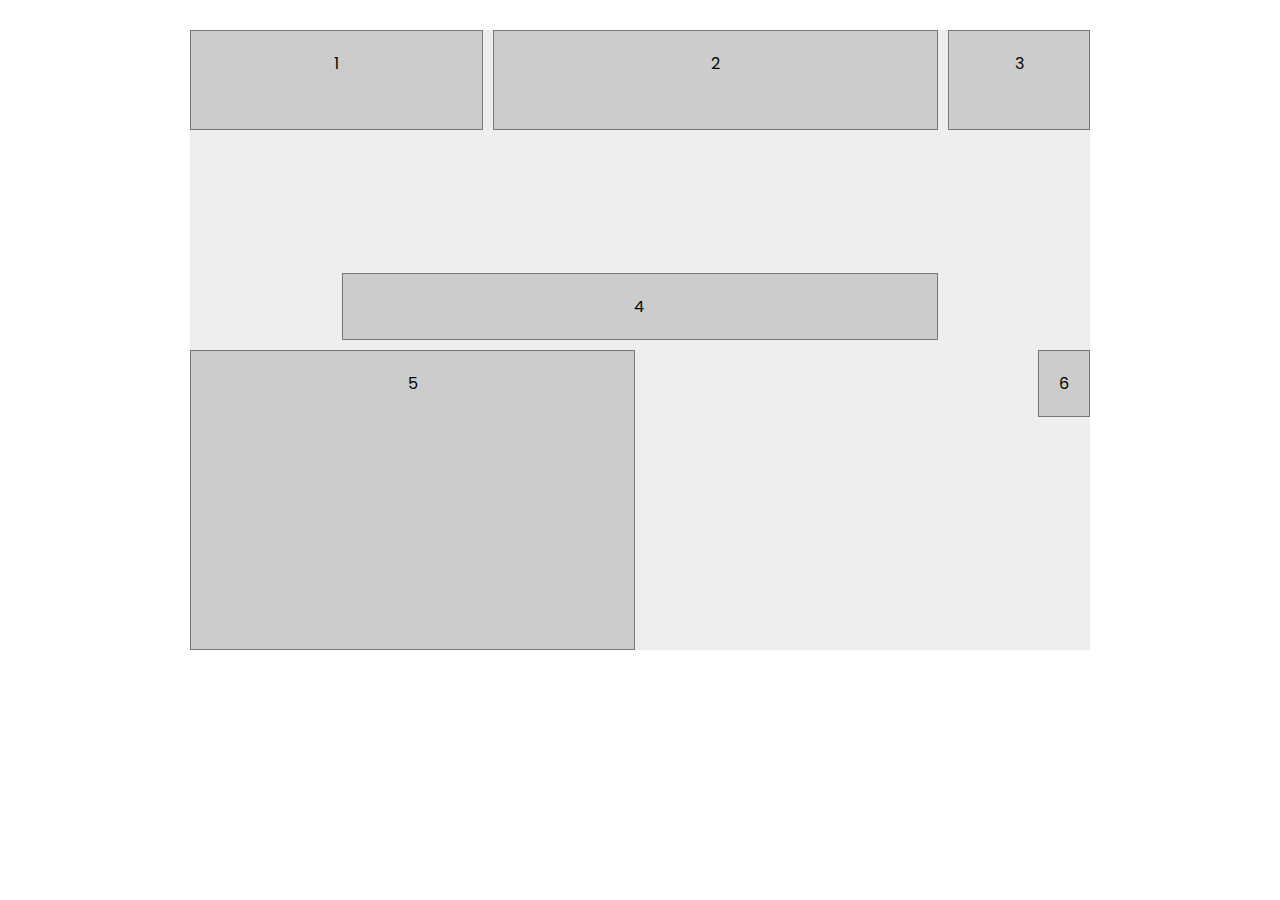
<file: 1 - basics/index.html>
<html lang="en">
<head>
  <meta charset="UTF-8">
  <meta http-equiv="X-UA-Compatible" content="IE=edge">
  <meta name="viewport" content="width=device-width, initial-scale=1.0">
  <title>CSS Grid Basics</title>
  <link rel="stylesheet" href="styles.css">
</head>
<body>
  <div class="grid-container">
    <div>1</div>
    <div>2</div>
    <div>3</div>
    <div>4</div>
    <div>5</div>
    <div>6</div>
  </div>
</body>
</html>
</file>
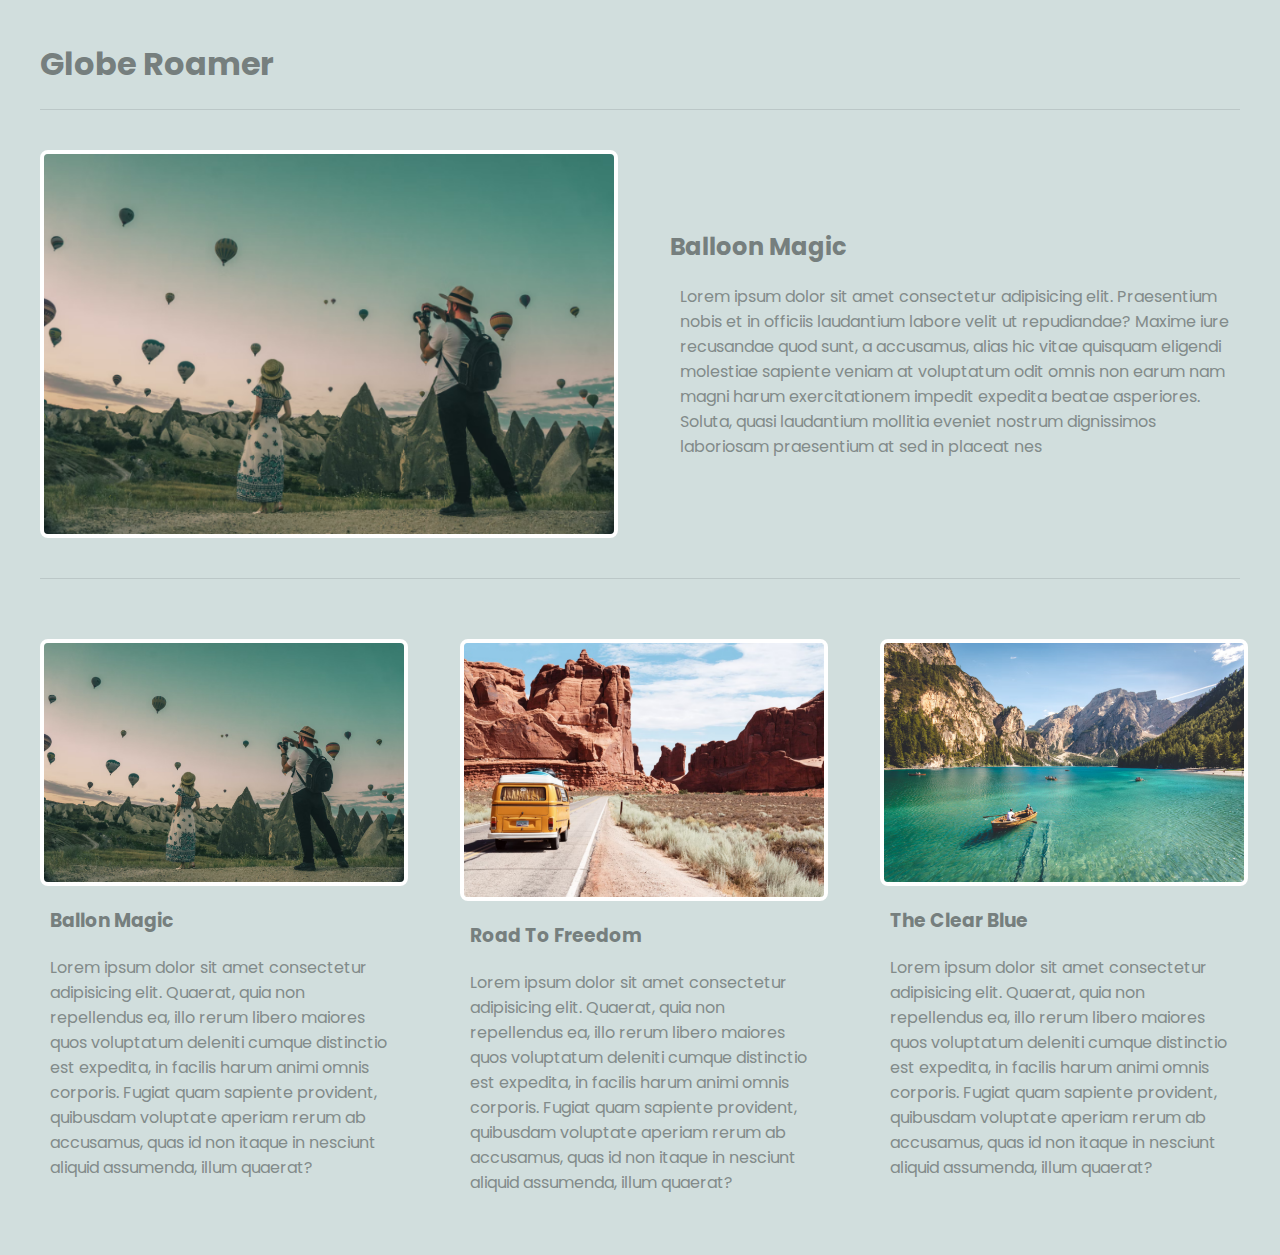
<file: 2 - multi-column/index.html>
<html lang="en">
<head>
  <meta charset="UTF-8">
  <meta http-equiv="X-UA-Compatible" content="IE=edge">
  <meta name="viewport" content="width=device-width, initial-scale=1.0">
  <title>Multi Column Blog Layout</title>
  <link rel="stylesheet" href="styles.css">
</head>
<body>
  <header>
    <h1>Globe Roamer</h1>
  </header>
  <main class="grid-container">
    <article class="featured">
      <img src="img/1.png" alt="featured img">
      <div>
        <h2>Balloon Magic</h2>
        <p>
          Lorem ipsum dolor sit amet consectetur adipisicing elit. Praesentium nobis et in officiis laudantium labore velit ut repudiandae? Maxime iure recusandae quod sunt, a accusamus, alias hic vitae quisquam eligendi molestiae sapiente veniam at voluptatum odit omnis non earum nam magni harum exercitationem 
          impedit expedita beatae asperiores. Soluta, quasi laudantium mollitia eveniet nostrum dignissimos laboriosam praesentium at sed in placeat nes
        </p>
      </div>
    </article>
    <article>
      <img src="img/1.png" alt="article img">
      <div>
        <h3>Ballon Magic</h3>
        <p>
          Lorem ipsum dolor sit amet consectetur adipisicing elit. Quaerat, quia non repellendus ea, illo rerum libero maiores quos voluptatum deleniti cumque distinctio est expedita, in facilis harum animi omnis corporis. 
          Fugiat quam sapiente provident, quibusdam voluptate aperiam rerum ab accusamus, quas id non itaque in nesciunt aliquid assumenda, illum quaerat?
        </p>
      </div>
    </article>
    <article>
      <img src="img/2.png" alt="article img">
      <div>
        <h3>Road To Freedom</h3>
        <p>
          Lorem ipsum dolor sit amet consectetur adipisicing elit. Quaerat, quia non repellendus ea, illo rerum libero maiores quos voluptatum deleniti cumque distinctio est expedita, in facilis harum animi omnis corporis. 
          Fugiat quam sapiente provident, quibusdam voluptate aperiam rerum ab accusamus, quas id non itaque in nesciunt aliquid assumenda, illum quaerat?
        </p>
      </div>
    </article>
    <article>
      <img src="img/3.png" alt="article img">
      <div>
        <h3>The Clear Blue</h3>
        <p>
          Lorem ipsum dolor sit amet consectetur adipisicing elit. Quaerat, quia non repellendus ea, illo rerum libero maiores quos voluptatum deleniti cumque distinctio est expedita, in facilis harum animi omnis corporis. 
          Fugiat quam sapiente provident, quibusdam voluptate aperiam rerum ab accusamus, quas id non itaque in nesciunt aliquid assumenda, illum quaerat?
        </p>
      </div>
    </article>
  </main>
</body>
</html>
</file>
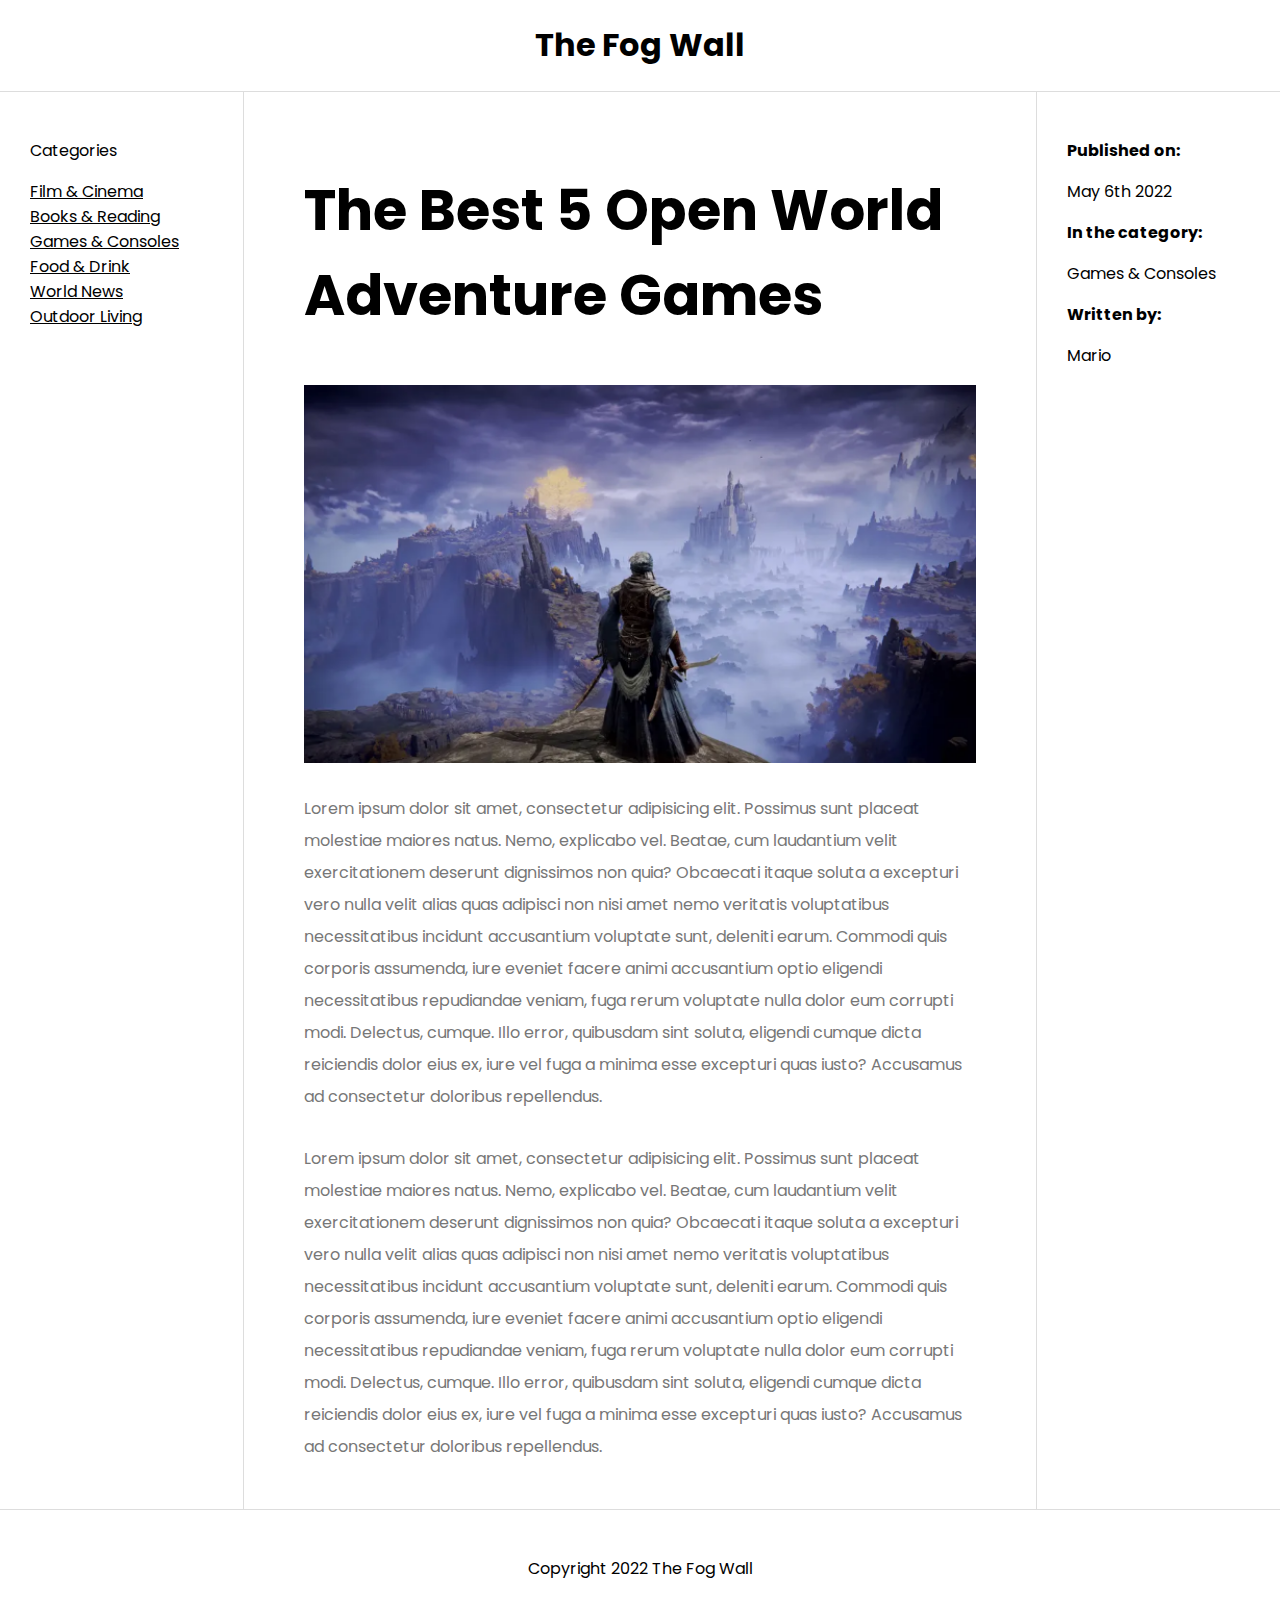
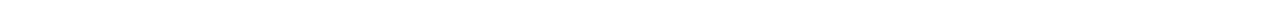
<file: 3 - holy-grail/index.html>
<html lang="en">
<head>
  <meta charset="UTF-8">
  <meta http-equiv="X-UA-Compatible" content="IE=edge">
  <meta name="viewport" content="width=device-width, initial-scale=1.0">
  <title>Holy Grail Layout</title>
  <link rel="stylesheet" href="styles.css">
</head>
<body>
  <div class="grid-container">
    <header>
      <h1>The Fog Wall</h1>
    </header>
    <nav>
      <p>Categories</p>
      <li>Film & Cinema</li>
      <li>Books & Reading</li>
      <li>Games & Consoles</li>
      <li>Food & Drink</li>
      <li>World News</li>
      <li>Outdoor Living</li>
    </nav>
    <article>
      <h2>
        The Best 5 Open World Adventure Games
      </h2>
      <img src="img/banner.png" alt="article banner">
      <p>Lorem ipsum dolor sit amet, consectetur adipisicing elit. Possimus sunt placeat molestiae maiores natus. Nemo, explicabo vel. Beatae, cum laudantium velit exercitationem deserunt dignissimos non quia? Obcaecati itaque soluta a excepturi vero nulla velit alias quas adipisci non nisi amet nemo veritatis voluptatibus necessitatibus incidunt accusantium voluptate sunt, deleniti earum. Commodi quis corporis assumenda, iure eveniet facere animi accusantium optio eligendi necessitatibus repudiandae veniam, fuga rerum voluptate nulla dolor eum corrupti modi. Delectus, cumque. Illo error, quibusdam sint soluta, eligendi cumque dicta reiciendis dolor eius ex, iure vel fuga a minima esse excepturi quas iusto? Accusamus ad consectetur doloribus repellendus.</p>
      <p>Lorem ipsum dolor sit amet, consectetur adipisicing elit. Possimus sunt placeat molestiae maiores natus. Nemo, explicabo vel. Beatae, cum laudantium velit exercitationem deserunt dignissimos non quia? Obcaecati itaque soluta a excepturi vero nulla velit alias quas adipisci non nisi amet nemo veritatis voluptatibus necessitatibus incidunt accusantium voluptate sunt, deleniti earum. Commodi quis corporis assumenda, iure eveniet facere animi accusantium optio eligendi necessitatibus repudiandae veniam, fuga rerum voluptate nulla dolor eum corrupti modi. Delectus, cumque. Illo error, quibusdam sint soluta, eligendi cumque dicta reiciendis dolor eius ex, iure vel fuga a minima esse excepturi quas iusto? Accusamus ad consectetur doloribus repellendus.</p>
    </article>
    <aside>
      <ul>
        <li>
          <p><strong>Published on:</strong></p>
          <p>May 6th 2022</p>
        </li>
        <li>
          <p><strong>In the category:</strong></p>
          <p>Games & Consoles</p>
        </li>
        <li>
          <p><strong>Written by:</strong></p>
          <p>Mario</p>
        </li>
      </ul>
    </aside>
    <footer>
      <p>Copyright 2022 The Fog Wall</p>
    </footer>
  </div>
</body>
</html>
</file>
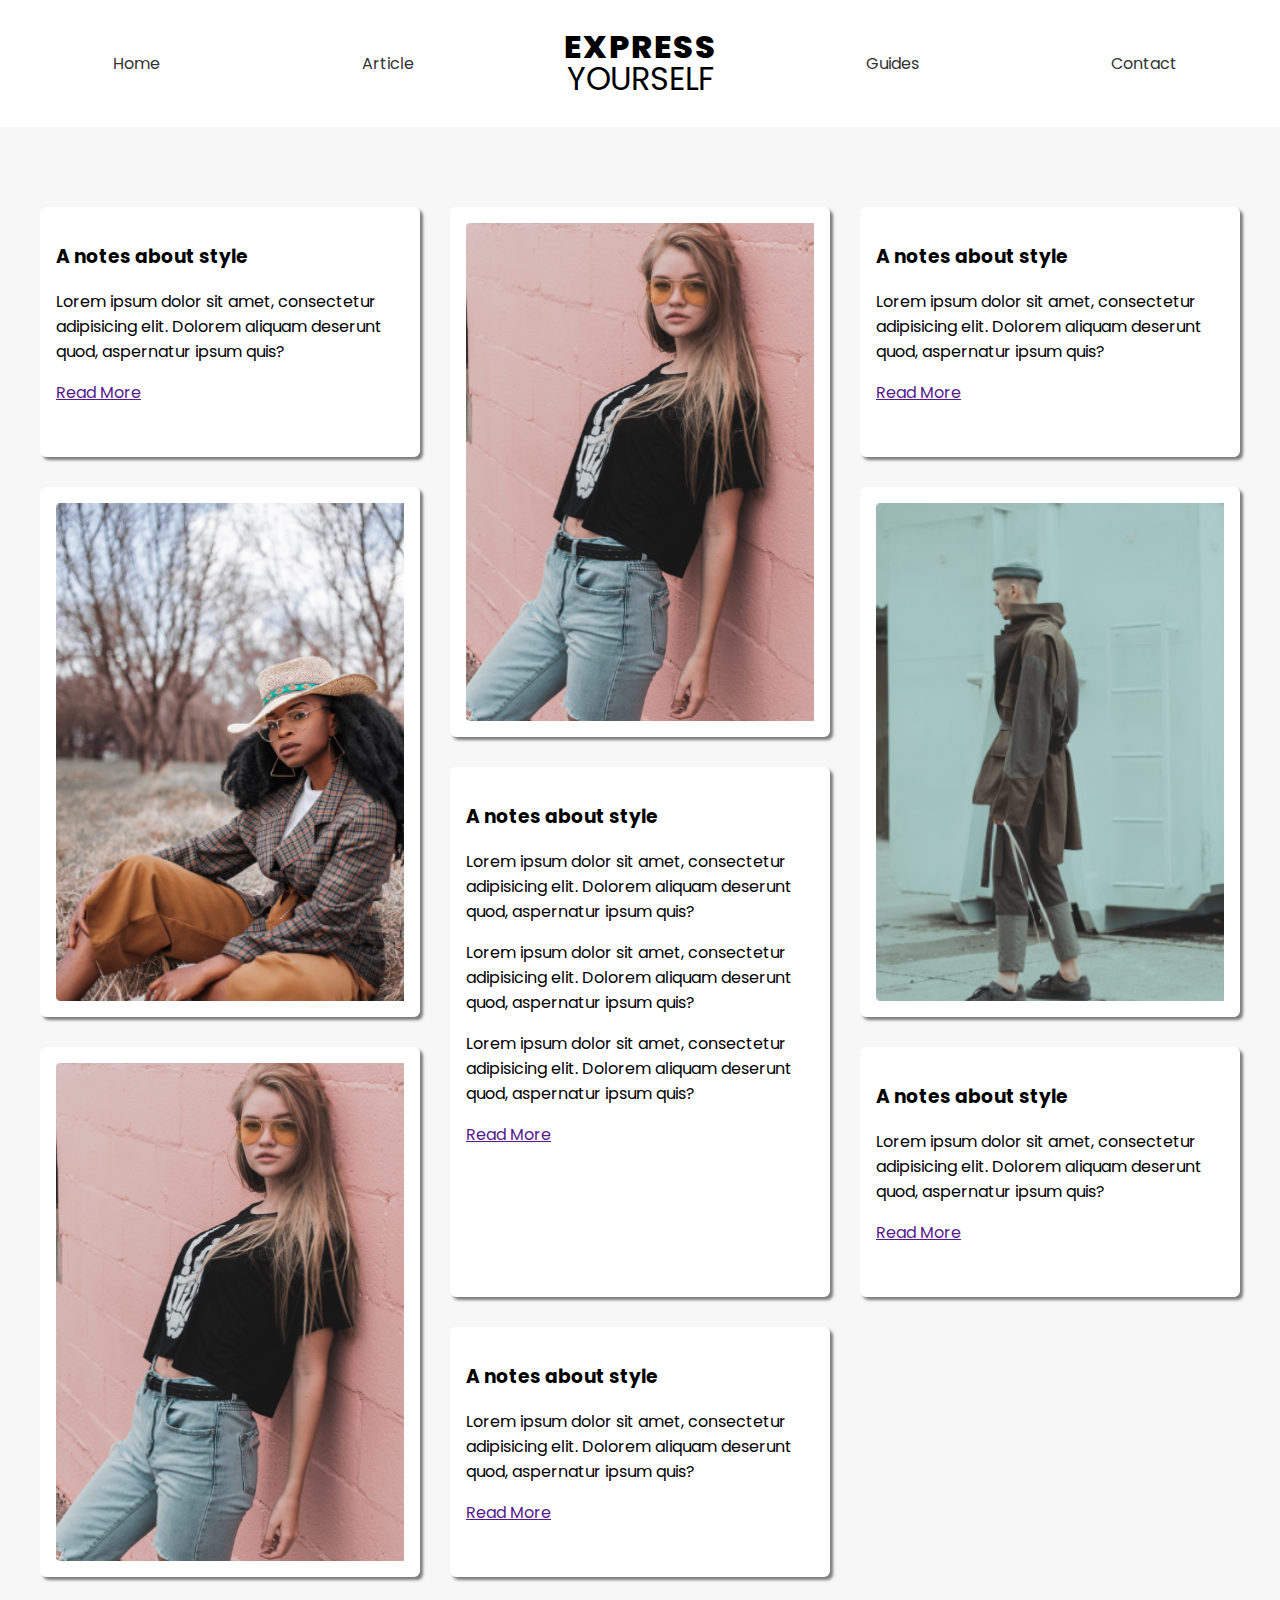
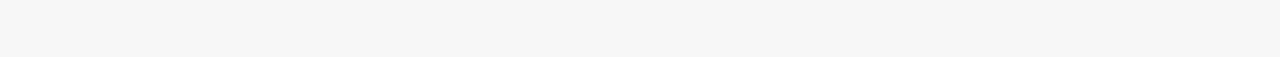
<file: 4 - masonry/index.html>
<html lang="en">
<head>
  <meta charset="UTF-8">
  <meta http-equiv="X-UA-Compatible" content="IE=edge">
  <meta name="viewport" content="width=device-width, initial-scale=1.0">
  <title>Masonry Style Layout</title>
  <link rel="stylesheet" href="styles.css">
</head>
<body>
  <header>
    <nav>
      <a href="/">Home</a>
      <a href="/">Article</a>
      <h1>
        <div>Express</div>
        <div>Yourself</div>
      </h1>
      <a href="/">Guides</a>
      <a href="/">Contact</a>
    </nav>
  </header>
  <main>
    <div class="short">
      <h3>A notes about style</h3>
      <p>Lorem ipsum dolor sit amet, consectetur adipisicing elit. Dolorem aliquam deserunt quod, aspernatur ipsum quis?</p>
      <a href="">Read More</a>
    </div>
    <div class="tall">
      <img src="./img/1.png" alt="model">
    </div>
    <div class="short">
      <h3>A notes about style</h3>
      <p>Lorem ipsum dolor sit amet, consectetur adipisicing elit. Dolorem aliquam deserunt quod, aspernatur ipsum quis?</p>
      <a href="">Read More</a>
    </div>
    <div class="tall">
      <img src="./img/2.png" alt="model">
    </div>
    <div class="tall">
      <img src="./img/3.png" alt="model">
    </div>
    <div class="tall">
      <h3>A notes about style</h3>
      <p>Lorem ipsum dolor sit amet, consectetur adipisicing elit. Dolorem aliquam deserunt quod, aspernatur ipsum quis?</p>
      <p>Lorem ipsum dolor sit amet, consectetur adipisicing elit. Dolorem aliquam deserunt quod, aspernatur ipsum quis?</p>
      <p>Lorem ipsum dolor sit amet, consectetur adipisicing elit. Dolorem aliquam deserunt quod, aspernatur ipsum quis?</p>
      <a href="">Read More</a>
    </div>
    <div class="tall">
      <img src="./img/1.png" alt="model">
    </div>
    <div class="short">
      <h3>A notes about style</h3>
      <p>Lorem ipsum dolor sit amet, consectetur adipisicing elit. Dolorem aliquam deserunt quod, aspernatur ipsum quis?</p>
      <a href="">Read More</a>
    </div>
    <div class="short">
      <h3>A notes about style</h3>
      <p>Lorem ipsum dolor sit amet, consectetur adipisicing elit. Dolorem aliquam deserunt quod, aspernatur ipsum quis?</p>
      <a href="">Read More</a>
    </div>
  </main>
</body>
</html>
</file>
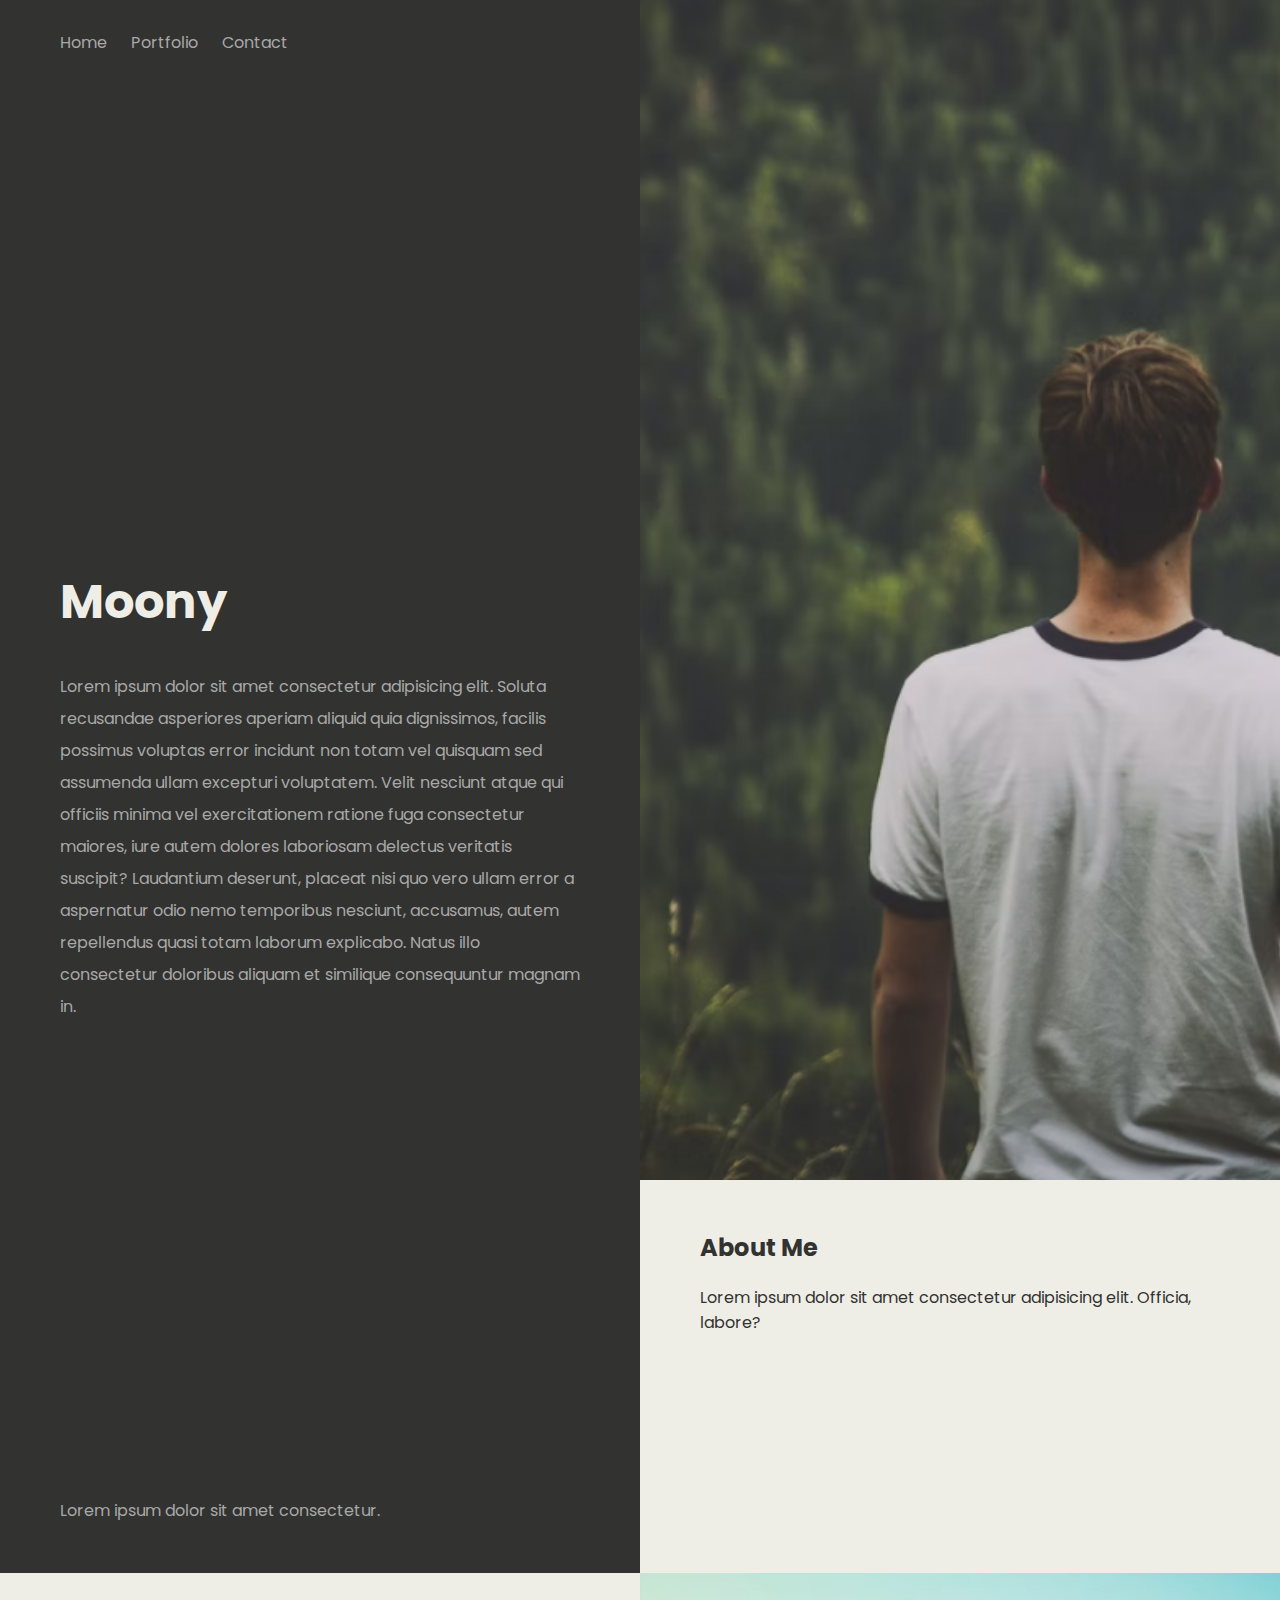
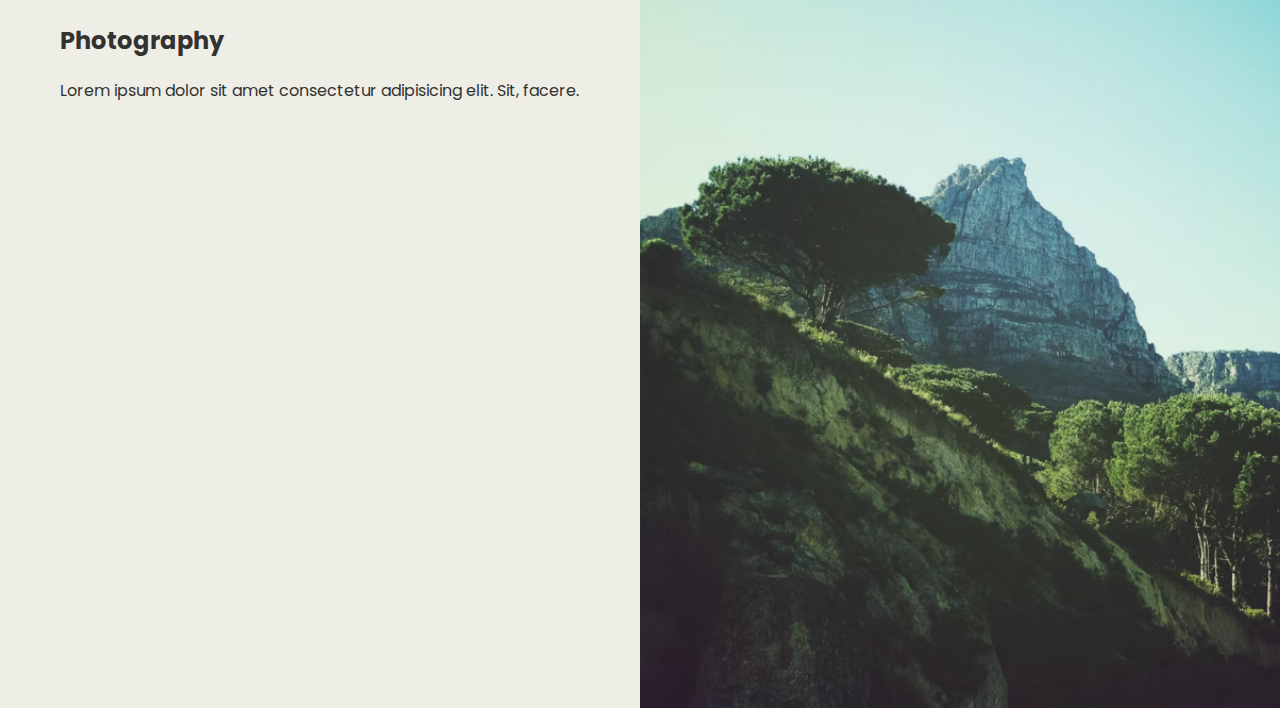
<file: 5 - portfolio/index.html>
<html lang="en">
<head>
  <meta charset="UTF-8">
  <meta http-equiv="X-UA-Compatible" content="IE=edge">
  <meta name="viewport" content="width=device-width, initial-scale=1.0">
  <title>Portfolio Full-Screen Layout</title>
  <link rel="stylesheet" href="styles.css">
</head>
<body>
  <main>
    <div class="panel welcome">
      <nav>
        <a href="/">Home</a>
        <a href="/">Portfolio</a>
        <a href="/">Contact</a>
      </nav>
      <div>
        <h1>Moony</h1>
        <p>Lorem ipsum dolor sit amet consectetur adipisicing elit. Soluta recusandae asperiores aperiam aliquid quia dignissimos, facilis possimus voluptas error incidunt non totam vel quisquam sed assumenda ullam excepturi voluptatem. Velit nesciunt atque qui officiis minima vel exercitationem ratione fuga consectetur maiores, iure autem dolores laboriosam delectus veritatis suscipit? Laudantium deserunt, placeat nisi quo vero ullam error a aspernatur odio nemo temporibus nesciunt, accusamus, autem repellendus quasi totam laborum explicabo. Natus illo consectetur doloribus aliquam et similique consequuntur magnam in.</p>
      </div>
      <footer>
        <p>Lorem ipsum dolor sit amet consectetur.</p>
      </footer>
    </div>
    <div class="panel about">
      <img src="img/1.png" alt="main pic">
      <div class="text">
        <h2>About Me</h2>
        <p>Lorem ipsum dolor sit amet consectetur adipisicing elit. Officia, labore?</p>
      </div>
    </div>
    <div class="panel photos">
      <div class="text">
        <h2>Photography</h2>
        <p>Lorem ipsum dolor sit amet consectetur adipisicing elit. Sit, facere.</p>
      </div>
      <img src="img/2.png" alt="landscape pic">
    </div>
  </main>
</body>
</html>
</file>
<file: 1 - basics/styles.css>
@import url('https://fonts.googleapis.com/css2?family=Poppins:wght@200;400;500;600;800&family=VT323&display=swap');

body {
  margin: 30px;
  font-family: "Poppins";
}

.grid-container {
  display: grid;
  /* MODIFY WIDTH */
  grid-template-columns: repeat(6, 1fr);
  /* MODIFY HEIGHT */
  grid-template-rows: 100px 200px 300px;
  /* GAP BETWEEN HEIGHT AND WIDTH */
  grid-gap: 10px;

  /* aligning columns, default is stretch */
  /* justify-items: end; */
  justify-items: stretch; 

  /* aligning rows, default is stretch */
  /* align-items: end; */
  align-items: stretch; 

  max-width: 900px;
  margin: 0 auto;

  background: #eee;
}

.grid-container > div {
  background: #ccc;
  text-align: center;
  padding: 20px;
  border: 1px solid #777;
}

/* INHERITTED WIDTH */
.grid-container > div:nth-child(1) {
  /* 1 is position horizontal, span 2 => filing 2 space */
  grid-column: 1 / span 2;
}

.grid-container > div:nth-child(2) {
  grid-column: span 3;
}

.grid-container > div:nth-child(3) {
  grid-column: span 1;
}

.grid-container > div:nth-child(4) {
  /* 2 is position horizontal, if it without span, it'll take how far ( like x,y coordinate) ) */
  grid-column: 2 / 6;

  /* custom modify children itself for row, if column use justify-self */
  align-self: end;
}

.grid-container > div:nth-child(5) {
  grid-column: span 3;
}

.grid-container > div:nth-child(6) {
  grid-column: span 3;
  align-self: start;
  justify-self: end;
}
</file>
<file: 2 - multi-column/styles.css>
@import url('https://fonts.googleapis.com/css2?family=Poppins:wght@200;400;500;600;800&family=VT323&display=swap');

body {
  margin: 20px;
  font-family: "Poppins";
  background: #d1dedd;
}
ul, li {
  padding: 0;
  list-style-type: none;
}
h1,h2,h3 {
  color: #767f7e;
}
p {
  color: #828b8a;
}

header {
  max-width: 1200px;
  margin: 40px auto;
  border-bottom: 1px solid #bbc7c7;
}

.grid-container {
  display: grid;
  grid-template-columns: repeat(3, 1fr);
  gap: 60px;
  max-width: 1200px;
  margin: 40px auto;
}

article.featured {
  grid-column: span 3;
  display: grid;
  grid-template-columns: 1fr 1fr;
  gap: 60px;
  align-items: center;
  padding-bottom: 40px;
  border-bottom: 1px solid #bbc7c7;
}

article img, article.feature img {
  width: 100%;
  border: 4px solid #fff;
  border-radius: 8px;
}

article p, article h3 {
  margin: 20px 10px;
}

/* responsive */
@media screen and (max-width: 980px) {
  article {
    grid-column: span 3;
    display: grid;
    grid-template-columns: 1fr 1fr;
    gap: 60px;
    align-items: center;
  }
}

@media screen and (max-width: 760px) {
  article, article.featured {
    display: block;
    margin: 0 20px;
  }
}
</file>
<file: 3 - holy-grail/styles.css>
@import url('https://fonts.googleapis.com/css2?family=Poppins:wght@200;400;500;600;800&family=VT323&display=swap');

body {
  margin: 0;
  font-family: "Poppins";
}
ul, li {
  padding: 0;
  list-style-type: none;
}

.grid-container {
  display: grid;
  grid-template-columns: 1fr 3fr 1fr;
  column-gap: 30px;
}

header {
  grid-column: span 3;
  text-align: center;
  border-bottom: 1px solid #ddd;
}

nav {
  padding: 30px;
  border-right: 1px solid #ddd;
}

nav li {
  text-decoration: underline;
}

article {
  padding: 30px;
}

article h2 {
  font-size: 3.5em;
  max-width: 800px;
}

article img {
  width: 100%;
}

article p {
  margin-top: 30px;
  line-height: 2em;
  color: #777;
}

aside {
  padding: 30px;
  border-left: 1px solid #ddd;
}

footer {
  grid-column: span 3;
  text-align: center;
  border-top: 1px solid #ddd;
  padding: 30px;
}

/* responsive */
@media screen and (max-width: 1200px) {
  nav {
    grid-column: span 3;
    border-right: 0;
    border-bottom: 1px solid #ddd;
  }

  nav li {
    display: inline-block;
    margin-right: 10px;
  }

  article {
    grid-column: span 2;
  }

  aside {
    padding: 16px;
  }
}

/* responsive */
@media screen and (max-width: 980px) {
  nav, article, aside {
    grid-column: span 3;
  }

  aside {
    border-left: 0;
    border-top: 1px solid #ddd;
  }

  article h2 {
    font-size: 2.5em;
  }
}
</file>
<file: 4 - masonry/styles.css>
@import url('https://fonts.googleapis.com/css2?family=Poppins:wght@200;400;500;600;800&family=VT323&display=swap');

body {
  margin: 0;
  font-family: "Poppins";
  background: #f7f7f7;
}

header {
  background: #fff;
  padding: 10px;
}

nav {
  max-width: 1400px;
  margin: 0 auto;
  display: grid;
  grid-template-columns: repeat(5, 1fr);
  text-align: center;
  align-items: center;
}

nav a {
  text-decoration: none;
  color: #333
}

nav h1 {
  text-transform: uppercase;
  line-height: 1em;
}

nav h1 div:first-child {
  font-weight: 800;
  letter-spacing: 1.5px;
}

nav h1 div:last-child {
  font-weight: 400;
}

main {
  max-width: 1200px;
  margin: 60px auto;
  padding: 20px;
  display: grid;
  grid-template-columns: repeat(3, 1fr);
  grid-auto-rows: 250px;
  gap: 30px;
}

main div {
  overflow: hidden;
  background: #fff;
  border-radius: 6px;
  border: 16px solid #fff;
  box-shadow: 3px 3px 3px rgba(0,0,0,0.5);
}

main img {
  min-width: 100%;
  height: 100%;
}

main .short {
  grid-row: span 1;
}

main .tall {
  grid-row: span 2;
}

@media screen and (max-width: 960px) {
  main {
    grid-template-columns: repeat(2, 1fr);
  }
}

@media screen and (max-width: 620px) {
  main {
    grid-template-columns: 1fr;
    max-width: 400px;
    margin: 20px auto;
  }

  nav {
    grid-template-columns: repeat(4, 1fr);
  }

  nav h1 {
    grid-column: 1 / span 4;
    grid-row: 1;
  }
}
</file>
<file: 5 - portfolio/styles.css>
@import url('https://fonts.googleapis.com/css2?family=Poppins:wght@200;400;500;600;800&family=VT323&display=swap');

body {
  margin: 0;
  font-family: "Poppins";
}

main {
  display: grid;
  grid-template-columns: 1.2fr 1fr 1fr;
  min-height: 100%;
}

.panel {
  display: grid;
  grid-template-columns: 1fr;
}

/* welcome panel */
.panel.welcome {
  background: #323230;
  padding: 30px 60px;
  grid-auto-rows: 1fr;
}

.panel.welcome nav a {
  color: #a8a8a8;
  text-decoration: none;
  margin-right: 20px;
}

.panel.welcome p {
  color: #a8a8a8;
  max-width: 540px;
  line-height: 2em;
}

.panel.welcome h1 {
  color: #eeeee7;
  font-size: 3em;
}

.panel.welcome footer {
  align-self: end;
}

.panel .text {
  background: #eeeee7;
  color: #323230;
  padding: 30px 60px;
}

/* about panel */
.panel.about {
  grid-template-rows: 3fr 1fr;
  overflow: hidden;
}

.panel.about img {
  min-width: 100%;
  min-height: 100%;
}

/* photos panel */
.panel.photos {
  grid-template-rows: 1fr 3fr;
  overflow: hidden;
}

.panel.photos img {
  min-width: 100%;
  min-height: 100%;
}

@media screen and (max-width: 1400px) {
  main {
    grid-template-columns: 1fr 1fr;
  }

  .panel.photos {
    grid-column: span 2;
    grid-template-columns: 1fr 1fr;
    grid-template-rows: 1fr;
  }
}

@media screen and (max-width: 960px) {
  main {
    grid-template-columns: 100%;
    grid-template-rows: 500px 400px 400px;
  }

  .panel.about {
    grid-row: 2;
    grid-template-columns: 1fr 1fr;
    grid-template-rows: 1fr;
  }

  .panel img {
    width: 100%;
  }
}

@media screen and (max-width: 680px) {
  main {
    grid-template-rows: 700px 600px 600px;
  }

  .panel.about, .panel.photos {
    grid-template-columns: 1fr;
    grid-column: span 1;
    grid-template-rows: 1fr 1fr;
    border-bottom: 1px solid #dcdcd0;;
  }
}
</file>
